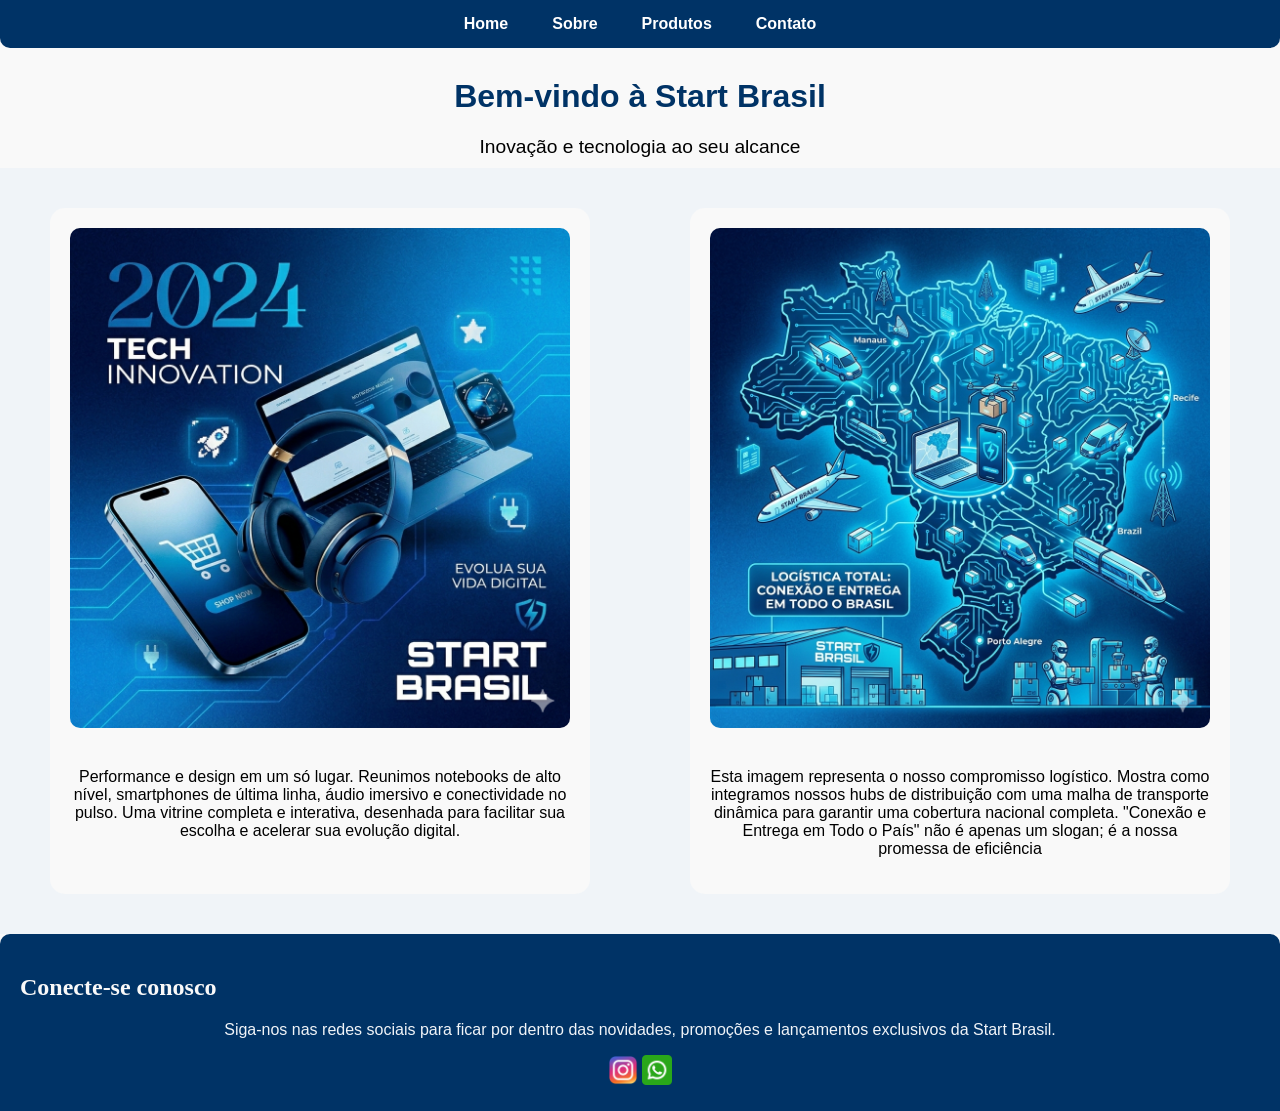
<file: index.html>
<!DOCTYPE html>
<html lang="pt-br">
<head>
    <meta charset="UTF-8">
    <meta name="viewport" content="width=device-width, initial-scale=1.0">
    <link rel="stylesheet" href="style.css">
    <title>Start Brasil</title>
</head>
<body>

    <div id="barraNavegação"> 
        <a href="index.html" rel="noopener noreferrer">Home</a>
        <a href="sobre.html" rel="noopener noreferrer">Sobre</a>
        <a href="produtos.html" rel="noopener noreferrer">Produtos</a>
        <a href="contato.html" rel="noopener noreferrer">Contato</a>
    </div>
    
         <h1>Bem-vindo à Start Brasil</h1>
        <p class="subtitulo">Inovação e tecnologia ao seu alcance</p>

    <div id="banner">
        
        <div>
             <img class="imagemHome" src="eletronicos.png" alt="Anúncio da Start Brasil mostrando um notebook, smartphone com carrinho de compras, fones de ouvido e smartwatch flutuando sobre um fundo azul tecnológico com o texto '2024 Tech Innovations - Start Brasil' em destaque.">
            <p>Performance e design em um só lugar. Reunimos notebooks de alto nível, smartphones de última linha, áudio imersivo e conectividade no pulso.
                Uma vitrine completa e interativa, desenhada para facilitar sua escolha e acelerar sua evolução digital.</p>

        </div>
    

        <div>
            <img class="imagemLogistica" src="logistica.png" alt="Ilustração da cobertura nacional da logística Start Brasil, mostrando o mapa do Brasil com rotas de entrega aérea e terrestre integradas e dinâmicas.">
            <p>Esta imagem representa o nosso compromisso logístico. Mostra como integramos nossos hubs de distribuição
                com uma malha de transporte dinâmica para garantir uma cobertura nacional completa.
                "Conexão e Entrega em Todo o País" não é apenas um slogan; é a nossa promessa de eficiência</p>

        </div>

    </div>

    <div id="redesSociais">
        <h2>Conecte-se conosco</h2>
        <p>Siga-nos nas redes sociais para ficar por dentro das novidades, promoções e lançamentos exclusivos da Start Brasil.</p>
        <div class="iconesRedes">
            <a href="https://www.instagram.com/StartBrasil" target="_blank" rel="noopener noreferrer">
                <img src="instagram.png" alt="Ícone do Instagram"></a>
            <a href="https://web.whatsapp.com/" target="_blank" rel="noopener noreferrer">
                <img src="whatsapp.png" alt="Ícone do WhatsApp"></a>
        </div>
    </div>

    

</body>
</html>
</file>
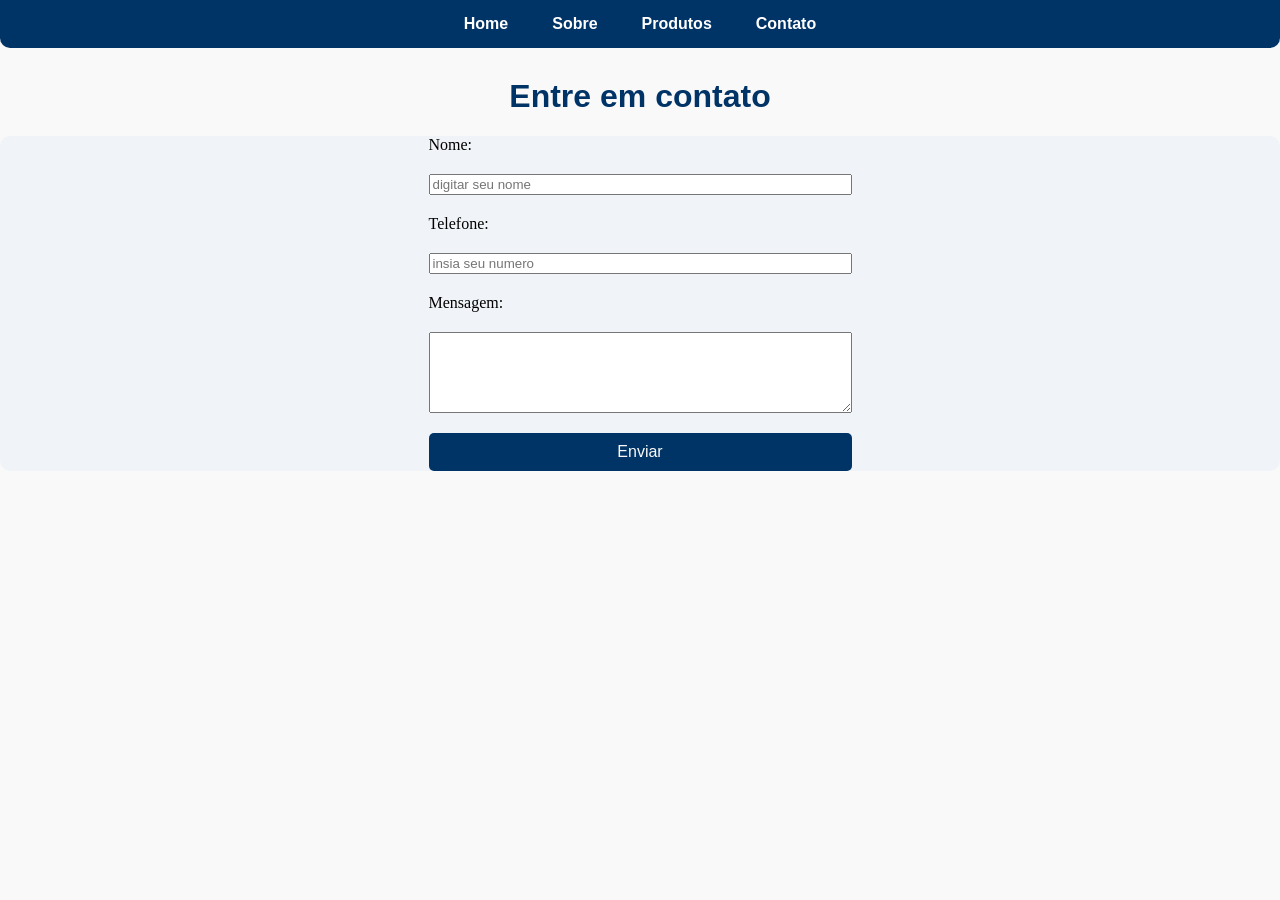
<file: contato.html>
<!DOCTYPE html>
<html lang="pt-br">
<head>
    <meta charset="UTF-8">
    <meta name="viewport" content="width=device-width, initial-scale=1.0">
    <link rel="stylesheet" href="style.css">
    <title>Start Brasil</title>
</head>
<body>

    <div id="barraNavegação"> 
        <a href="index.html" rel="noopener noreferrer">Home</a>
        <a href="sobre.html" rel="noopener noreferrer">Sobre</a>
        <a href="produtos.html" rel="noopener noreferrer">Produtos</a>
        <a href="contato.html" rel="noopener noreferrer">Contato</a>
    </div>

       <h1>Entre em contato</h1>
    
       <div class="containerForm">
        <form action="">
        
        
            <label for="Nome">Nome:</label>
                <input 
                    type="text"
                    id="nome" 
                    name="nome" required placeholder="digitar seu nome"/> 
        
            <label for="telefone">Telefone:</label>
                <input 
                    type="number"
                    id="telefone" 
                    name="telefone" required placeholder="insia seu numero"/>
        
        
      
            <label for="msg">Mensagem:</label>
                <textarea 
                    name="msg" 
                    id="msg" 
                    cols="50" 
                    rows="5" placeholder="Deixe seu comentario">
                </textarea>
    
        
        <button type="submit">Enviar</button>
        </form>
        </div>
        </div>

         <iframe class="mapa-container"
        src="https://www.google.com/maps/embed?pb=!1m18!1m12!1m3!1d914.2765606410823!2d-46.83262415558694!3d-23.564627465966986!2m3!1f0!2f0!3f0!3m2!1i1024!2i768!4f13.1!3m3!1m2!1s0x94cf001bd2440553%3A0xa455e7bc05d2f34e!2sAv.%20Inoc%C3%AAncio%20Ser%C3%A1fico%2C%205610%20-%201%C2%BA%20Andar%20Sala%202%20-%20Vila%20Dirce%2C%20Carapicu%C3%ADba%20-%20SP%2C%2006343-410!5e0!3m2!1spt-BR!2sbr!4v1775696512941!5m2!1spt-BR!2sbr" 
        width="300"
        height="250" 
        style="border:0;" 
        allowfullscreen="" 
        loading="lazy" 
        referrerpolicy="no-referrer-when-downgrade">
    </iframe>

</body>
</html>
</file>
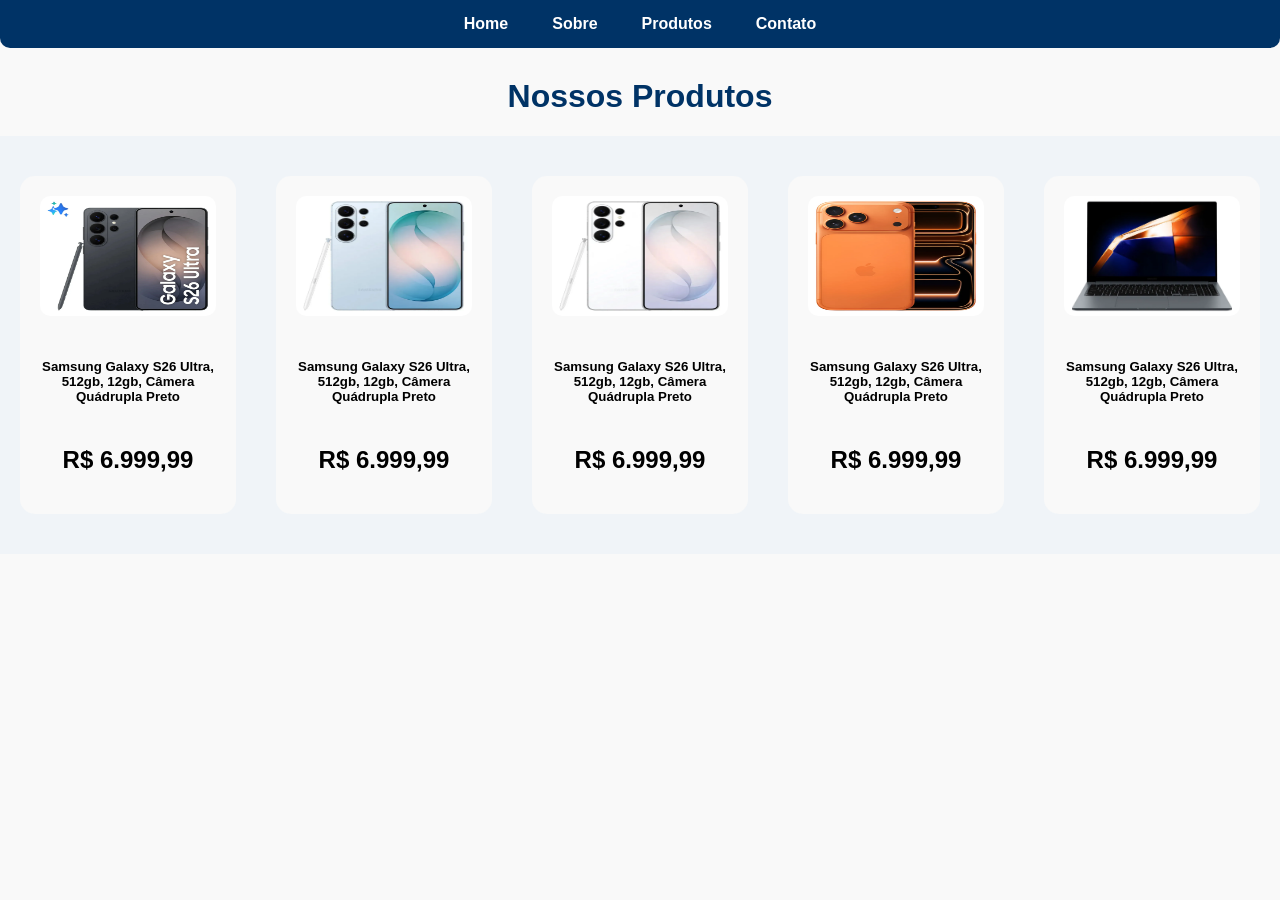
<file: produtos.html>
<!DOCTYPE html>
<html lang="pt-br">
<head>
    <meta charset="UTF-8">
    <meta name="viewport" content="width=device-width, initial-scale=1.0">
    <link rel="stylesheet" href="style.css">
    <title>Start Brasil</title>
</head>
<body>

    <div id="barraNavegação"> 
        <a href="index.html" rel="noopener noreferrer">Home</a>
        <a href="sobre.html" rel="noopener noreferrer">Sobre</a>
        <a href="produtos.html" rel="noopener noreferrer">Produtos</a>
        <a href="contato.html" rel="noopener noreferrer">Contato</a>
    </div>

    <h1>Nossos Produtos</h1>

    <div id="anuncios">

        <div class="bannerAnuncio">
            <img class="imgAnuncios" src="S26U.webp" alt="">
            <h5>Samsung Galaxy S26 Ultra, 512gb, 12gb, Câmera Quádrupla Preto</h5>
            <h2>R$ 6.999,99</h2>
        </div>

        <div class="bannerAnuncio">
            <img class="imgAnuncios" src="S26U2.webp" alt="">
            <h5>Samsung Galaxy S26 Ultra, 512gb, 12gb, Câmera Quádrupla Preto</h5>
            <h2>R$ 6.999,99</h2>
        </div>

        <div class="bannerAnuncio">
            <img class="imgAnuncios" src="S26U3.webp" alt="">
            <h5>Samsung Galaxy S26 Ultra, 512gb, 12gb, Câmera Quádrupla Preto</h5>
            <h2>R$ 6.999,99</h2>
        </div>

        <div class="bannerAnuncio">
            <img class="imgAnuncios" src="iphone.webp" alt="">
            <h5>Samsung Galaxy S26 Ultra, 512gb, 12gb, Câmera Quádrupla Preto</h5>
            <h2>R$ 6.999,99</h2>
        </div>

        <div class="bannerAnuncio">
            <img class="imgAnuncios" src="book.webp" alt="">
            <h5>Samsung Galaxy S26 Ultra, 512gb, 12gb, Câmera Quádrupla Preto</h5>
            <h2>R$ 6.999,99</h2>
        </div>
    </div>

</body>
</html>
</file>
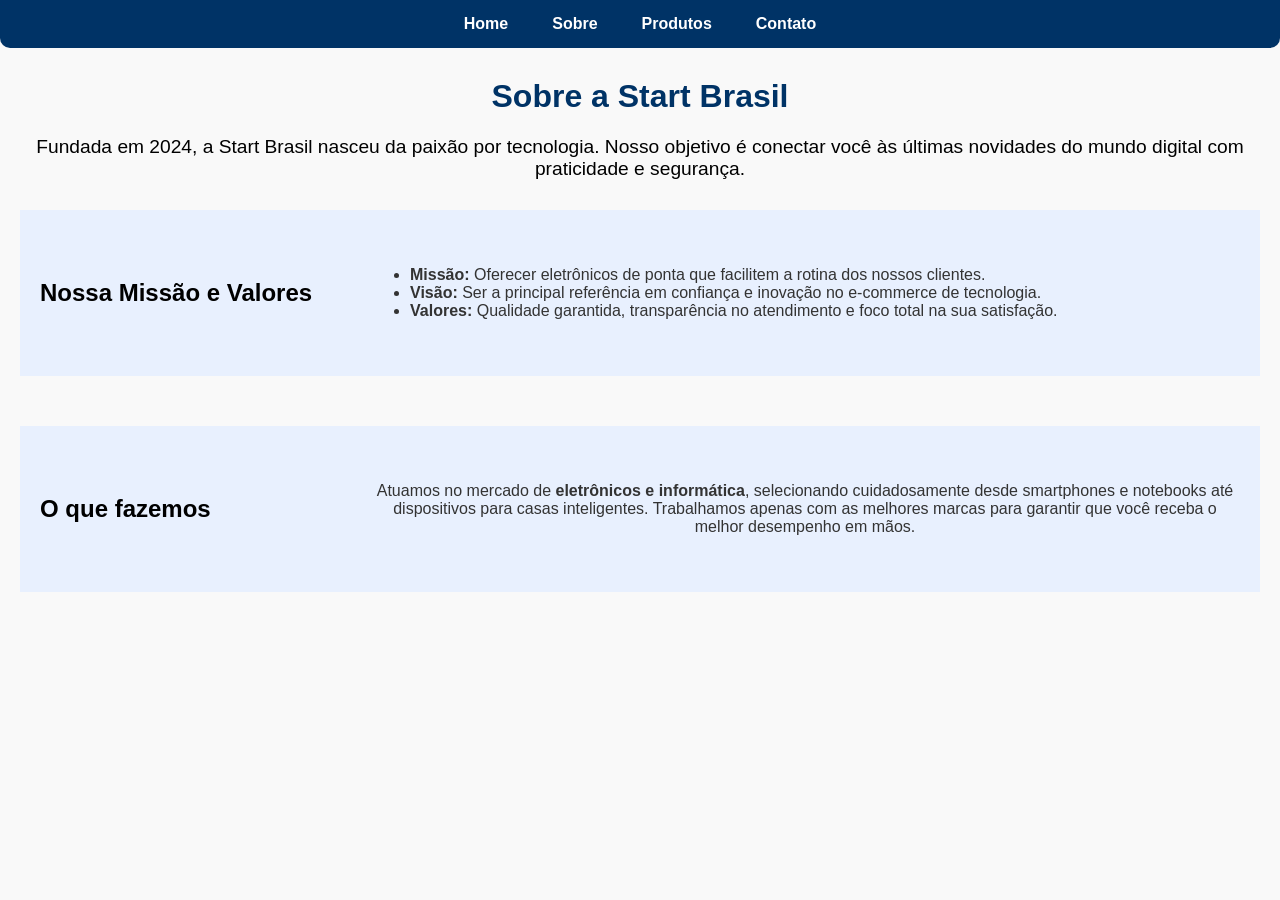
<file: sobre.html>
<!DOCTYPE html>
<html lang="pt-br">
<head>
    <meta charset="UTF-8">
    <meta name="viewport" content="width=device-width, initial-scale=1.0">
    <link rel="stylesheet" href="style.css">
    <title>Start Brasil</title>
</head>
<body>

    <div id="barraNavegação"> 
        <a href="index.html" rel="noopener noreferrer">Home</a>
        <a href="sobre.html" rel="noopener noreferrer">Sobre</a>
        <a href="produtos.html" rel="noopener noreferrer">Produtos</a>
        <a href="contato.html" rel="noopener noreferrer">Contato</a>
    </div>

        <h1>Sobre a Start Brasil</h1>

        <p class="subtitulo">
            Fundada em 2024, a Start Brasil nasceu da paixão por tecnologia. 
            Nosso objetivo é conectar você às últimas novidades do mundo digital com praticidade e segurança.
        </p>

    <div id="sobre">

        <div id="missaoValores">
            <h2>Nossa Missão e Valores</h2>
            <ul>
                <li><strong>Missão:</strong> Oferecer eletrônicos de ponta que facilitem a rotina dos nossos clientes.</li>
                <li><strong>Visão:</strong> Ser a principal referência em confiança e inovação no e-commerce de tecnologia.</li>
                <li><strong>Valores:</strong> Qualidade garantida, transparência no atendimento e foco total na sua satisfação.</li>
            </ul>
        </div>

        <div id="oqueFazemos">
            <h2>O que fazemos</h2>
            <p>
                Atuamos no mercado de <strong>eletrônicos e informática</strong>, selecionando cuidadosamente 
                desde smartphones e notebooks até dispositivos para casas inteligentes. Trabalhamos apenas 
                com as melhores marcas para garantir que você receba o melhor desempenho em mãos.
            </p>
        
        </div>
    </div>

</body>
</html>
</file>
<file: style.css>
:root {
    --cor-primaria: #003366; /* Azul escuro */
    --cor-secundaria: #f0f4f8; /* Azul claro para seções */
    --cor-fundo: #f9f9f9; /* Cor de fundo suave */
    --cor-texto: #000000; /* Preto para texto */
    --cor-destaque: #e8f0fe; /* Cor de destaque para missões e valores */
    --cor-texto-secundario: #333333; /* Cinza escuro para texto secundário */
}

body {
    margin: 0;
    padding: 0;
    background-color: var(--cor-fundo); 
}
 
 #barraNavegação {
    background-color: var(--cor-primaria); 
    padding: 15px;
    text-align: center;
    border-radius: 0 0 10px 10px; /* Arredonda apenas as pontas de baixo */
}

#barraNavegação a {
    color: white;
    text-decoration: none; /* Remove o sublinhado padrão */
    margin: 0 20px;
    font-weight: bold;
    font-family: Arial, sans-serif;
    width: 100%;
}

/* Estilo dos Títulos */
h1 {
    text-align: center;
    color: var(--cor-primaria);
    font-family: 'Segoe UI', sans-serif;
    margin-top: 30px;
}

p {
    text-align: center;
    color: var(--cor-texto);
    font-family: 'Segoe UI', sans-serif;
}

.subtitulo {
    font-style: bold;
    font-size: 1.2em;
    margin-bottom: 10px;
}
 
 #banner {
    display: flex;
    justify-content: space-around;
    gap: 40px;
    padding: 40px 20px;
    background-color: var(--cor-secundaria);
    font-family: 'Segoe UI', Tahoma, Geneva, Verdana, sans-serif;
    }

 #banner > div {
    flex: 1;
    min-width: 300px; /* Garante que não fiquem esmagados */
    max-width: 500px;
    background: var(--cor-fundo);
    padding: 20px;
    border-radius: 15px;
    text-align: center;
    }

.imagemHome, .imagemLogistica {
    width: 100%;
    height: auto;
    border-radius: 10px;
    margin-bottom: 20px;
    }

#sobre{
    margin: 0 auto;
    padding: 20px;
}

#missaoValores, #oqueFazemos {
    display: grid;
    grid-template-columns: 300px 1fr; /* Coluna para ícones e coluna para texto */
    align-items: center;
    margin-bottom: 50px;
    text-align: left;
    justify-content: space-around;
    gap: 40px;
    padding: 40px 20px;
    background-color: var(--cor-destaque);
    font-family: 'Segoe UI', Tahoma, Geneva, Verdana, sans-serif;
    gap: 30px;


    }

#oqueFazemos p, #missaoValores li {
    color: var(--cor-texto-secundario);
    font-family: 'Segoe UI', Tahoma, Geneva, Verdana, sans-serif;
}
#redesSociais {
    justify-content: center;
    padding: 20px;
    background-color: var(--cor-primaria);
    border-radius: 10px 10px 0 0; /* Arredonda apenas as pontas de cima */
    color: var(--cor-fundo);
}

#redesSociais p {
    color: var(--cor-secundaria);
    text-decoration: none;
    font-size: 1.0em;
}

#redesSociais a {
    color: rgb(243, 255, 134);
    text-decoration: none;
    font-size: 1.5em;
}

#redesSociais img {
    width: 30px;
    height: 30px;
}

.iconesRedes {
    margin: 0 auto;
    text-align: center;
}

#anuncios {
    display: flex;
    justify-content: space-around;
    gap: 40px;
    padding: 40px 20px;
    background-color: var(--cor-secundaria);
    font-family: 'Segoe UI', Tahoma, Geneva, Verdana, sans-serif;
}

.bannerAnuncio {
    display: grid;
    flex: auto;
    background: var(--cor-fundo);
    padding: 20px;
    border-radius: 15px;
    text-align: center;
}


.imgAnuncios {
    width: 100%;
    height: 120px;
    border-radius: 10px;
    margin-bottom: 20px;
}

.containerForm{
    display: flex;
    justify-content: center;
    background-color: var(--cor-secundaria);
    border-radius: 10px;
    margin: 0 auto;
}

form{
    display: flex;
    flex-direction: column;
    gap: 20px;
    margin: 0 auto;

}

.containerForm button {
    background-color: var(--cor-primaria);
    color: var(--cor-fundo);
    border: none;
    padding: 10px 20px;
    border-radius: 5px;
    cursor: pointer;
    font-size: 1.0em;
}

.mapa-container {
  display: flex;
  flex-direction: column;
  justify-content: center;
  padding: 20px;
}
</file>
